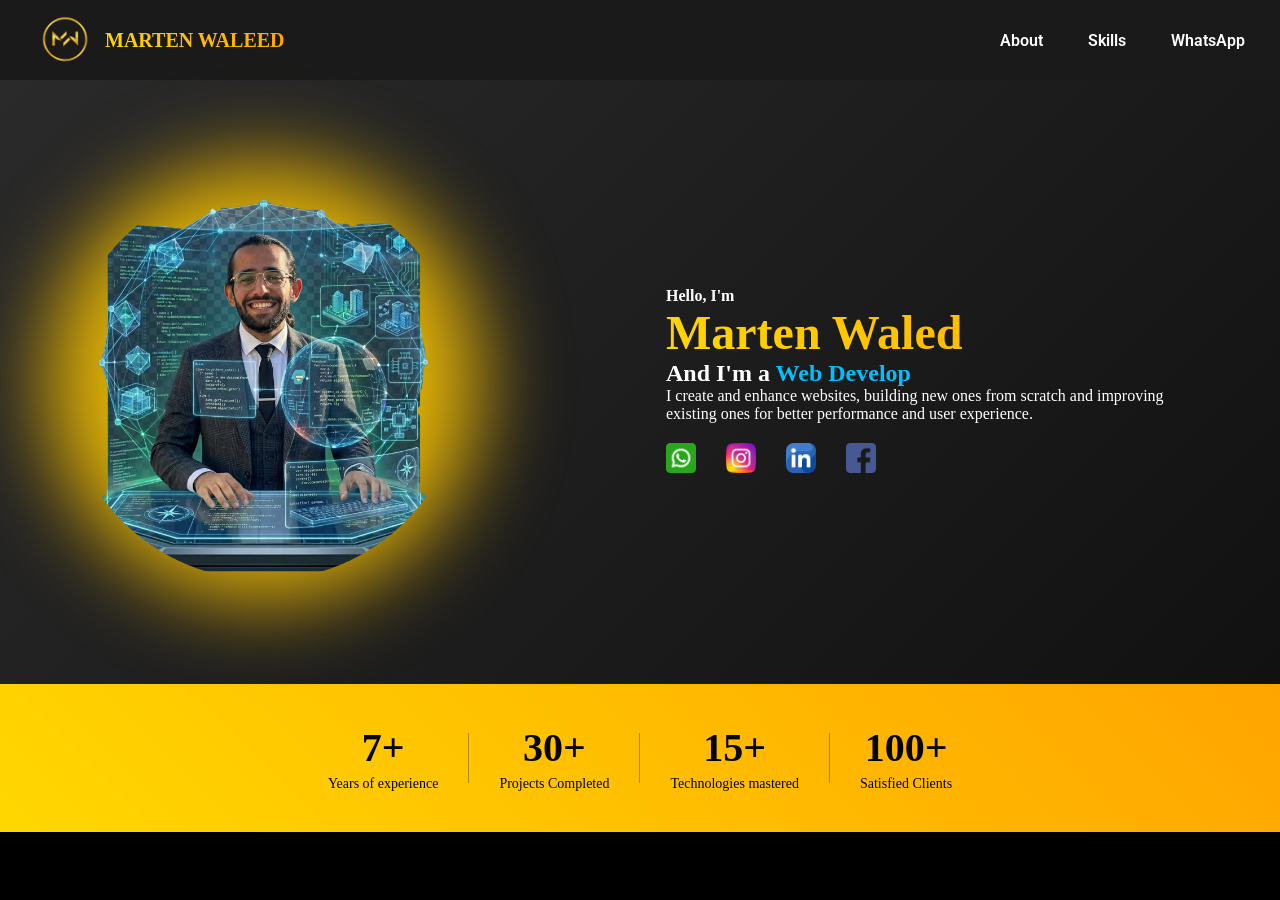
<file: index.html>
<!DOCTYPE html>
<html lang="en">
<head>
    <meta charset="UTF-8">
    <meta name="viewport" content="width=device-width, initial-scale=1.0">
    <link rel="stylesheet" href="style.css">
    <link rel="icon" href="image/logo.png">
    <link href="https://fonts.googleapis.com/css2?family=Roboto:wght@400;700&display=swap" rel="stylesheet">
    <title>Marten Waled</title>
</head>
<body>
    <header>
        <!-- Logo-->
        <a href="index.html" class="logo-link">
            <div class="Logo">
                <img src="image/logo gold.png" alt="Logo" class="icons">
                <span class="Name">MARTEN WALEED</span>
            </div>
        </a>
        <!--Manu-->
        <nav class="manu">
            <a href="manu/About/indexAbout.html">About</a>
            <a href="manu/Skills/indexSkills.html"class=indexSkills">Skills</a>

            <a href="#" class="WhatsApp">WhatsApp</a>
        </nav>

    </header>
    <!-- <h1>Marten Waled</h1> -->
<!-- ============================= -->
<!--  سكشن الهيرو الرئيسي للصفحة  -->
<!-- ============================= -->

<section id="home-hero">

    <div class="home-hero-container">

        <!-- ====== الجزء الشمال (الصورة) ====== -->
        <div class="home-hero-image">

            <!--circle image -->
            <div class="home-hero-circle"></div>
            <!-- image-->
            <img src="image/Untitled-1.png" alt="profile image">

        </div>

        <!-- ====== الجزء اليمين (النص والمحتوى) ====== -->
        <div class="home-hero-content">

            <!-- ترحيب بسيط -->
            <h4>Hello, I'm</h4>

            <!-- اسمك -->
            <h1>Marten Waled</h1>

            <!-- المسمى الوظيفي مع تأثير الكتابة -->
            <h2>And I'm a <span class="home-typing"></span></h2>

            <!-- وصف بسيط عنك -->
            <p>
                I create and enhance websites, building new ones from scratch and improving existing ones for better performance and user experience.
            </p>

            <!-- أيقونات السوشيال ميديا بالصور -->

            <div class="home-social-icons">

                <!-- مكان صورخ الوتس اب -->
                <a href="https://wa.me/201222742431?text=Hello%20Martin" target="_blank"  rel="noopener noreferrer">
                <img src="image/whatsapp.png" alt="WhatsApp">
                </a>

                <!--  مكان صورة انستجرام -->
                <a href="https://www.instagram.com/mrtnwlydsbh/" target="_blank">
                <img src="image/instagram.png" alt="Instagram">
                </a>

                <!-- مكان صورة لينكدإن -->
                <a href="https://www.linkedin.com/in/marten-waled-794796387/" target="_blank">
                <img src="image/linkedin.png" alt="LinkedIn">
                </a>

                <!--  مكان صورة الفيسبوك -->
                <a href="https://www.facebook.com/marten.waled/" target="_blank">
                <img src="image/facebook.png" alt="Facebook">
                </a>

            </div>
        </div>

    </div>
</section>

<!-- بداية الفوتر الخاص بالإحصائيات -->
<footer class="stats-footer">

    <!-- أول عنصر إحصائية -->
    <div class="stat">
        <h2>7+</h2> <!-- الرقم الكبير -->
        <p>Years of experience</p> <!-- الوصف تحت الرقم -->
    </div>

    <!-- الخط الفاصل بين العناصر -->
    <div class="divider"></div>

    <!-- الإحصائية الثانية -->
    <div class="stat">
        <h2>30+</h2>
        <p>Projects Completed</p>
    </div>

    <!-- خط فاصل -->
    <div class="divider"></div>

    <!-- الإحصائية الثالثة -->
    <div class="stat">
        <h2>15+</h2>
        <p>Technologies mastered</p>
    </div>

    <!-- خط فاصل -->
    <div class="divider"></div>

    <!-- الإحصائية الرابعة -->
    <div class="stat">
        <h2>100+</h2>
        <p>Satisfied Clients</p>
    </div>

</footer>
<!-- نهاية الفوتر -->

    <!-- this is back end -->
<script src="back_end.js"></script>
</body>


</html>
</file>
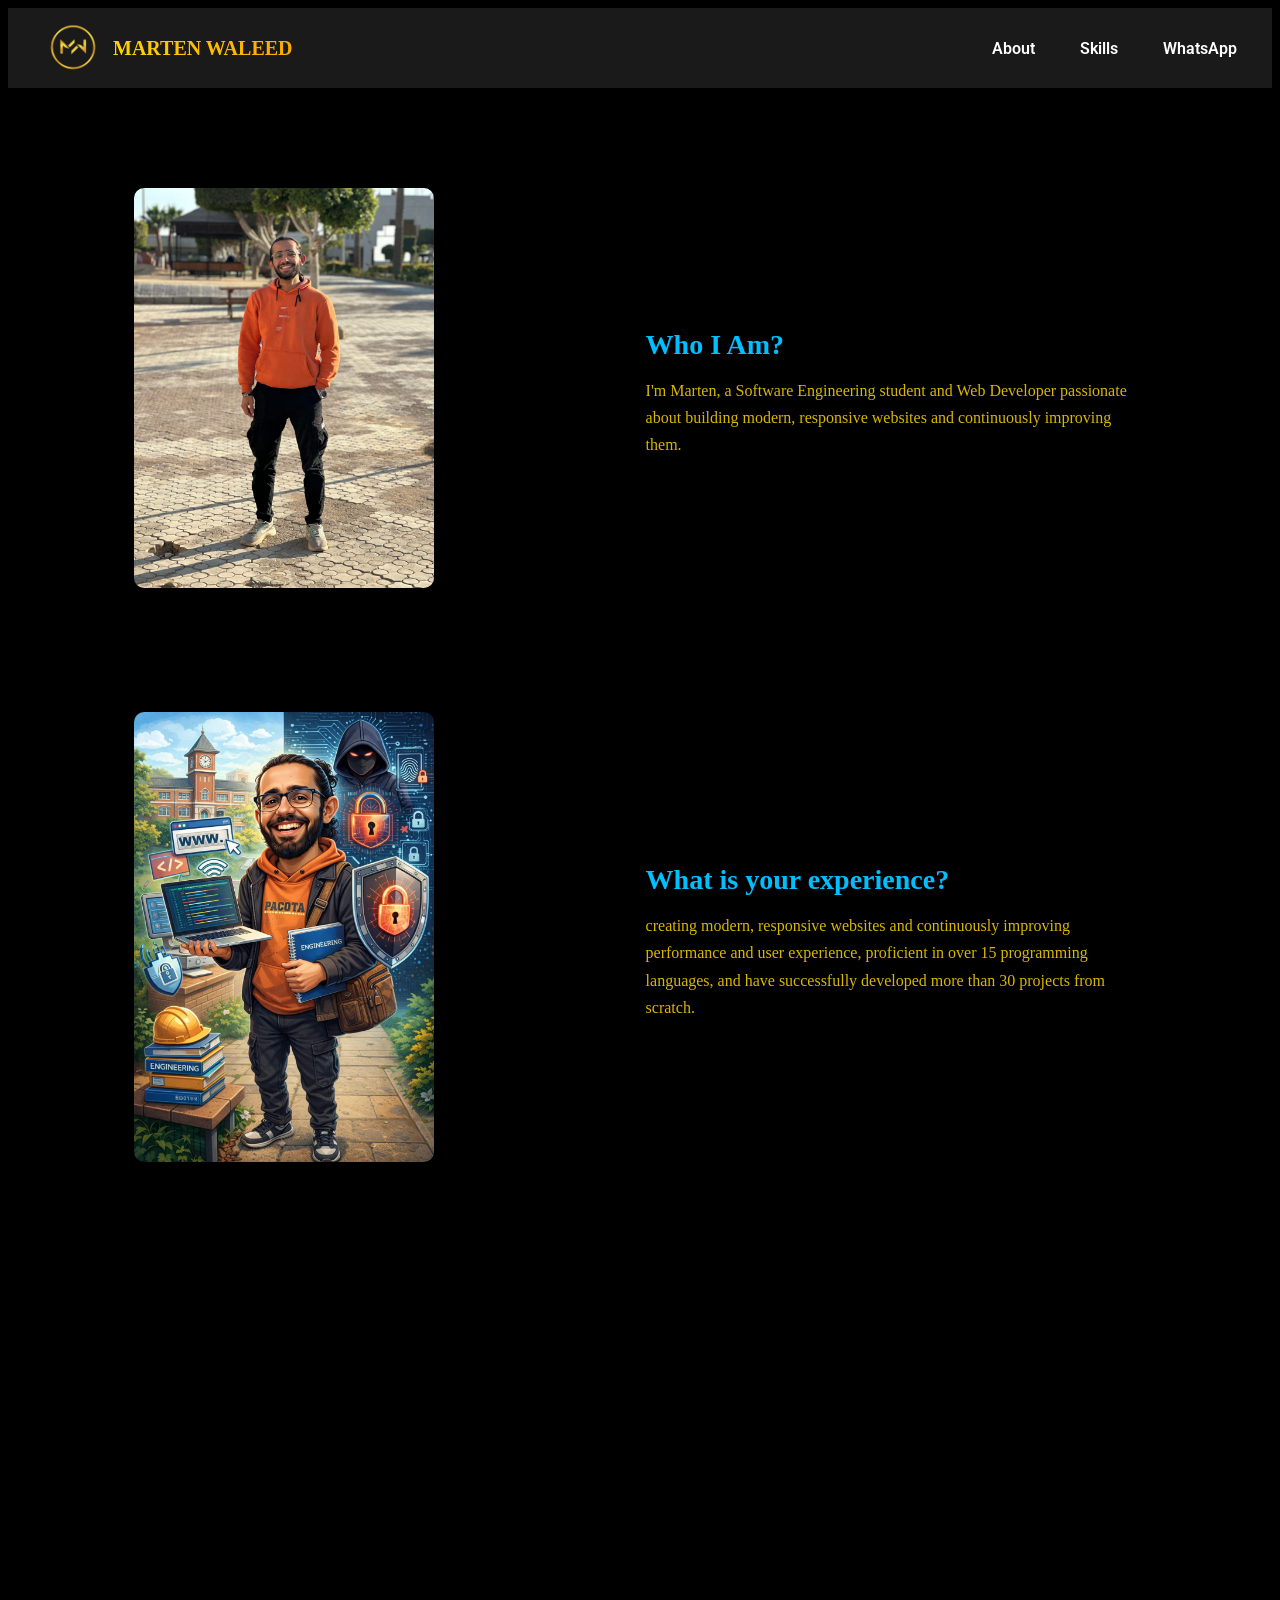
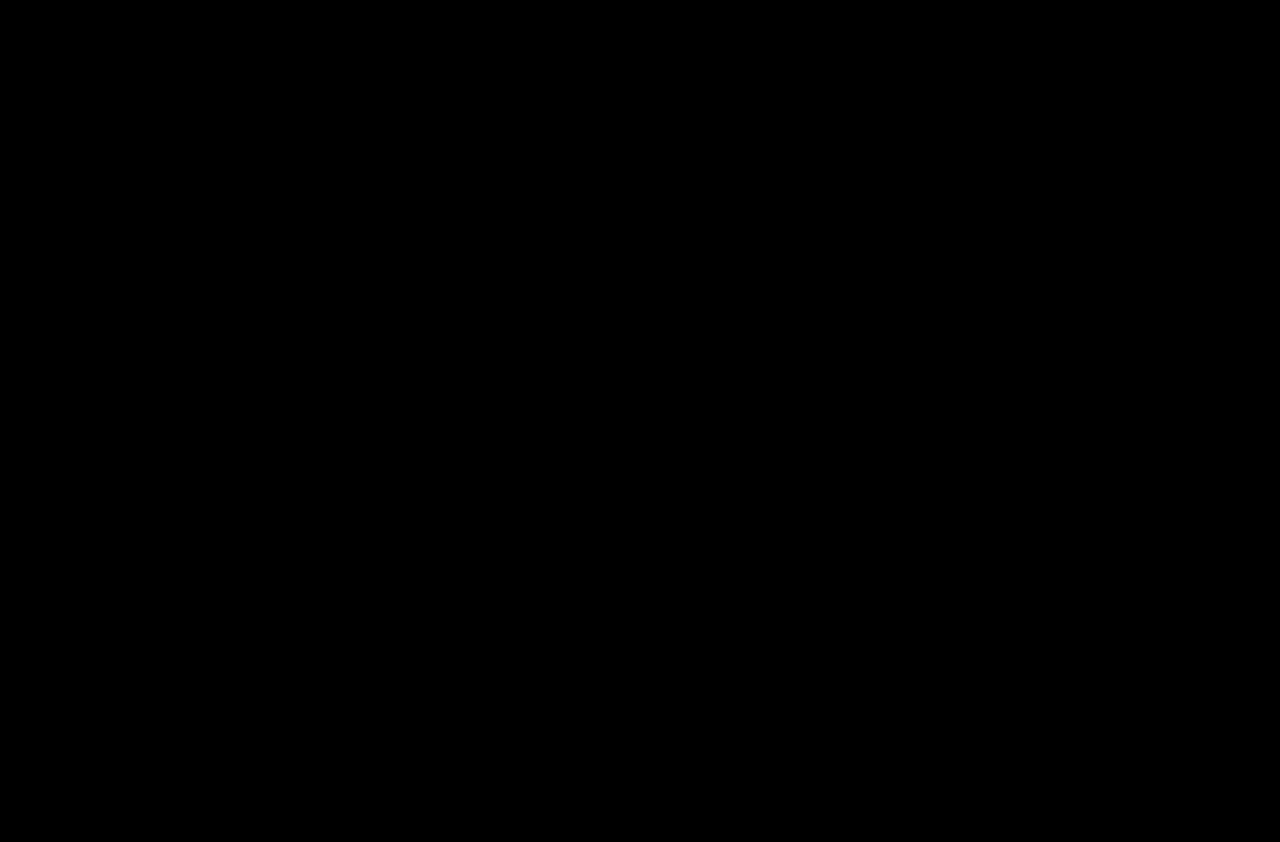
<file: manu/About/indexAbout.html>
<!DOCTYPE html>
<html lang="en">
<head>
    <meta charset="UTF-8">
    <meta name="viewport" content="width=device-width, initial-scale=1.0">
    <link rel="stylesheet" href="style.css">
    <link rel="icon" href="../../image/logo.png">
    <link href="https://fonts.googleapis.com/css2?family=Roboto:wght@400;700&display=swap" rel="stylesheet">
    <title>About</title>
</head>
<body>
    <header>
        <!-- Logo-->
        <a href="../../index.html" class="logo-link">
            <div class="Logo">
                <img src="../../image/logo gold.png" alt="Logo" class="icons">
                <span class="Name">MARTEN WALEED</span>
            </div>
        </a>
        <!--Manu-->
        <nav class="manu">
            <a href="../About/indexAbout.html">About</a>
            <a href="../Skills/indexSkills.html"class="indexSkills">Skills</a>
            <a href="#" class="WhatsApp">WhatsApp</a>
        </nav>
    </header>
<!------------------------------------------->
<!------------------------------------------->
<!------------------------------------------->
<!------------------------------------------->
<!------------------------------------------->

    <section class="about">
<!------------------------------------------->

    <!-- أول جزء يظهر عادي -->
    <div class="about-row show">
        <div class="about-img">
            <img src="image/image1.jpeg" alt="">
        </div>

        <div class="about-text">
            <h2>Who I Am?</h2>
            <p>
                I'm Marten, a Software Engineering student and Web Developer passionate about building modern,
                responsive websites and continuously improving them.
            </p>
        </div>
    </div>
<!------------------------------------------->

    <!-- باقي الأجزاء -->
    <div class="about-row">
        <div class="about-img">
            <img src="image/image2.jpeg" alt="">
        </div>

        <div class="about-text">
            <h2>What is your experience?</h2>
            <p>
                creating modern, 
                responsive websites and continuously improving performance and 
                user experience, proficient in over 15 programming languages,
                and have successfully developed more than 30 projects from scratch.
            </p>
        </div>
    </div>
<!------------------------------------------->

    <div class="about-row">
        <div class="about-img">
            <img src="image/image3.jpeg" alt="">
        </div>

        <div class="about-text">
            <h2>Achievements</h2>
            <p>
                "Awarded 2nd place in the Genius Competition,
                nominated as the Best Website at the national level 
                for its user-friendliness and clear purpose, and holder
                of multiple accredited certifications in web development.
            </p>
        </div>
    </div>
<!------------------------------------------->
    <div class="about-row">
        <div class="about-img">
            <img src="image/image4.jpeg" alt="">
        </div>

        <div class="about-text">
            <h2>My goals</h2>
            <p>
                I aspire to become a senior software engineer 
                specializing in web development and cybersecurity.
            </p>
        </div>
    </div>

</section>
<script src="back_end.js"></script>
</body>
</html>
</file>
<file: style.css>
body{
    background-color: black;
    color :aliceblue
}
*{
margin:0;
padding:0;
box-sizing:border-box;
}

html,body{
overflow-x:hidden;
}


/*------------------------------------------*/
/*------------------------------------------*/
/*------------------------------------------*/
/*------------------------------------------*/
/*Header*/

header{
    display: flex;
    justify-content: space-between;  
    align-items: center;
    padding: 10px 20px;
    color: white;
    background-color: #1a1a1a;
    flex-wrap: wrap;
}

.logo-link {
    text-decoration: none;
    color: inherit;
}

nav.manu {
    display: flex;
    gap: 15px;                     
    flex-wrap: wrap;    
}

nav.manu a{
    color: white;                   
    font-family: 'Roboto', sans-serif;
    font-weight: 600;              
    font-size: 16px;               
    text-decoration: none;          
    margin: 0 15px;                 
    transition: color 0.3s;
    word-break: break-word;           
}

nav.manu a:hover{
    color: #ff6347;
}

.Logo{
    display: flex;         
    align-items: center;    
    gap: 10px;              
}

.Logo img{

    width: 60px;
    height:auto; 
    object-fit: contain;
    margin-left: 15px;
    cursor: pointer;  
    max-width: 100%;    
    display: block;
}
/*------------------------------------------*/


/*------------------------------------------*/
/*name of goled*/
.Name{
    background: linear-gradient(45deg, #FFD700, #FFA500);
    background-clip: text;
    -webkit-background-clip: text; 
    -webkit-text-fill-color: transparent;
    font-size: 20px;
    font-weight: bold;

}
/*------------------------------------------*/

/*------------------------------------------*/
/*------------------------------------------*/
/*------------------------------------------*/
/*------------------------------------------*/

/* سكشن الهيرو الرئيسي */
#home-hero {
    background: linear-gradient(135deg, #2a2a2a, #111); /* رمادي غامق تدريجي */
    color: white;
    padding: 100px 0;
}

/* الحاوية اللي بتقسم الصفحة يمين وشمال */
#home-hero .home-hero-container {
    width: 90%;
    max-width: 1200px;
    margin: auto;
    display: flex;
    justify-content: space-between;
    align-items: center;
}

/* ====== جزء الصورة ====== */
#home-hero .home-hero-image {
    position: relative;
    max-width: 400px;
    width: 100%;
 
}

/* الصورة نفسها */
#home-hero .home-hero-image {
    position: relative;
    width: 400px;   /* أو أي عرض انت محدده */
    aspect-ratio: 1/1;  /* يخليها مربعة دايمًا */
}

#home-hero .home-hero-image img {
    width: 100%;
    height: 100%;
    border-radius: 50%;
    object-fit: cover;
    position: relative;
    z-index: 2;
}
img{
max-width:100%;
height:auto;
}

#home-hero .home-hero-circle {
    position: absolute;
    width: 110%;     /* أكبر من الصورة بنسبة بسيطة */
    height: 110%;
    background: radial-gradient(circle, #FFD700, #B8860B);
    border-radius: 50%;

    top: 50%;
    left: 50%;
    transform: translate(-50%, -50%);

    z-index: 1;
    filter: blur(40px);
}

/* ====== جزء النص ====== */
#home-hero .home-hero-content {
    max-width: 550px;
}

/* الاسم */
#home-hero .home-hero-content h1 {
    background: linear-gradient(45deg, #FFD700, #FFA500);
    background-clip: text;
    -webkit-background-clip: text; 
    -webkit-text-fill-color: transparent;
    font-size: 48px;
    font-weight: bold;
}

/* تأثير اللون على الكلمة المتغيرة */
#home-hero .home-hero-content span {
    color: #00bfff;
}

#home-hero .home-social-icons {
    margin-top: 20px;
    display: flex;           /* ترتيب العناصر في صف */
    flex-wrap: nowrap;       /* يمنع الانتقال لسطر ثاني */
    gap: 15px;               /* المسافة بين الصور */
    justify-content: flex-start; /* تحط الصور من أول الصف */
    align-items: center;     /* تصطف عمودي مع بعض */
}

#home-hero .home-social-icons a img {
    width: 30px;      /* حجم الصورة */
    height: 30px;
    margin-right: 15px;
    transition: 0.3s;
    cursor: pointer;
}

#home-hero .home-social-icons a img:hover {
    transform: scale(1.2); /* تكبير بسيط عند المرور */
}
/*------------------------------------------*/

/*------------------------------------------*/
/*------------------------------------------*/
/*------------------------------------------*/
/*------------------------------------------*/
/* تنسيق الفوتر بالكامل */
.stats-footer {
    display: flex; /* يخلي العناصر جنب بعض في صف واحد */
    justify-content: center; /* يوسّط العناصر أفقياً */
    align-items: center; /* يوسّط العناصر رأسياً */
    background: linear-gradient(45deg, #FFD700, #FFA500);
    /* خلفية متدرجة */
    padding: 40px 20px; /* مسافة داخلية */
    color: rgb(5, 5, 5); /* لون النص */
    text-align: center; /* توسيط النص */
    gap: 30px; /* مسافة بين العناصر */
}

/* تنسيق الأرقام الكبيرة */
.stat h2 {
  font-size: 40px; /* حجم الرقم */
  font-weight: bold; /* تخانة الخط */
  margin: 0; /* إزالة المسافة الافتراضية */
}

/* تنسيق النص الصغير تحت الرقم */
.stat p {
  margin: 5px 0 0; /* مسافة بسيطة فوق النص */
  font-size: 14px; /* حجم الخط */
  color: #050505; /* لون رمادي فاتح */
}

/* الخط الفاصل بين كل إحصائية */
.divider {
  width: 1px; /* عرض الخط */
  height: 50px; /* طول الخط */
  background-color: rgba(0, 0, 0, 0.3); /* لون الخط شفاف قليلاً */
}


/*------------------------------------------*/
/*------------------------------------------*/
/*------------------------------------------*/
/*------------------------------------------*/

/* لما تكون الشاشة أصغر من 900px مثلاً */
@media (max-width: 900px) {
    #home-hero .home-hero-container {
        flex-direction: column; /* يحول الصف لعمود */
        align-items: center;    /* يوسّط العناصر */
        gap: 40px;              /* مسافة بين الصورة والنص */
    }

    #home-hero .home-hero-image {
        width: 250px; /* تصغير الصورة على الموبايل */
    }

    #home-hero .home-hero-content {
        max-width: 90%; /* يسمح للنص بالتمدّد بعرض الشاشة */
        text-align: center; /* توسيط النص */
    }
}


@media (max-width:768px){

.stats-footer{
    flex-direction: column;
    gap:20px;
}

.divider{
    display:none;
}

.stat h2{
    font-size:30px;
}

.stat p{
    font-size:13px;
}

}
</file>
<file: manu/About/style.css>
body{
    background-color: black;
    color :aliceblue
}
/*------------------------------------------*/
/*------------------------------------------*/
/*------------------------------------------*/
/*------------------------------------------*/
/*Header*/

header{
    display: flex;
    justify-content: space-between;  
    align-items: center;
    padding: 10px 20px;
    color: white;
    background-color: #1a1a1a;
    flex-wrap: wrap;
}

.logo-link {
    text-decoration: none;
    color: inherit;
}

nav.manu {
    display: flex;
    gap: 15px;                     
    flex-wrap: wrap;    
}

nav.manu a{
    color: white;                   
    font-family: 'Roboto', sans-serif;
    font-weight: 600;              
    font-size: 16px;               
    text-decoration: none;          
    margin: 0 15px;                 
    transition: color 0.3s;
    word-break: break-word;           
}

nav.manu a:hover{
    color: #ff6347;
}

.Logo{
    display: flex;         
    align-items: center;    
    gap: 10px;              
}

.Logo img{

    width: 60px;
    height:auto; 
    object-fit: contain;
    margin-left: 15px;
    cursor: pointer;  
    max-width: 100%;    
    display: block;
}
/*------------------------------------------*/


/*------------------------------------------*/
/*name of goled*/
.Name{
    background: linear-gradient(45deg, #FFD700, #FFA500);
    background-clip: text;
    -webkit-background-clip: text; 
    -webkit-text-fill-color: transparent;
    font-size: 20px;
    font-weight: bold;

}
/*------------------------------------------*/

/*------------------------------------------*/
/*------------------------------------------*/
/*------------------------------------------*/
/*------------------------------------------*/


.about{
width:80%;
margin:auto;
padding:100px 0;
}

.about-row{
display:flex;
align-items:center;
justify-content:space-between;
margin-bottom:120px;
opacity:0;
transform:translateY(60px);
transition:0.8s;
}

.about-row.show{
opacity:1;
transform:translateY(0);
}

.about-img img{
width:300px;
border-radius:10px;
}

.about-text{
max-width:500px;
}

.about-text h2{
font-size:28px;
margin-bottom:10px;
color:#00BFFF; /* لون أزرق جميل */
}

.about-text p{
line-height:1.7;
color:#FFD700; /* دهبي */
font-weight:300; /* تقليل السمك */
opacity:0.85; /* تخفيف اللون شوية */
}
/* عشان الموبايل */

@media(max-width:768px){

.about-row{
display:flex;
align-items:center;
justify-content:space-between;
margin-bottom:120px;

opacity:0;
transform:translateY(80px);
transition:0.6s;

flex-direction:column;
align-items:center;
text-align:center;
gap:20px;
}

.about-row.show{
opacity:1;
transform:translateY(0);
}

.about-img img{
width:80%;
}

.about-text{
max-width:90%;
}
}
</file>
